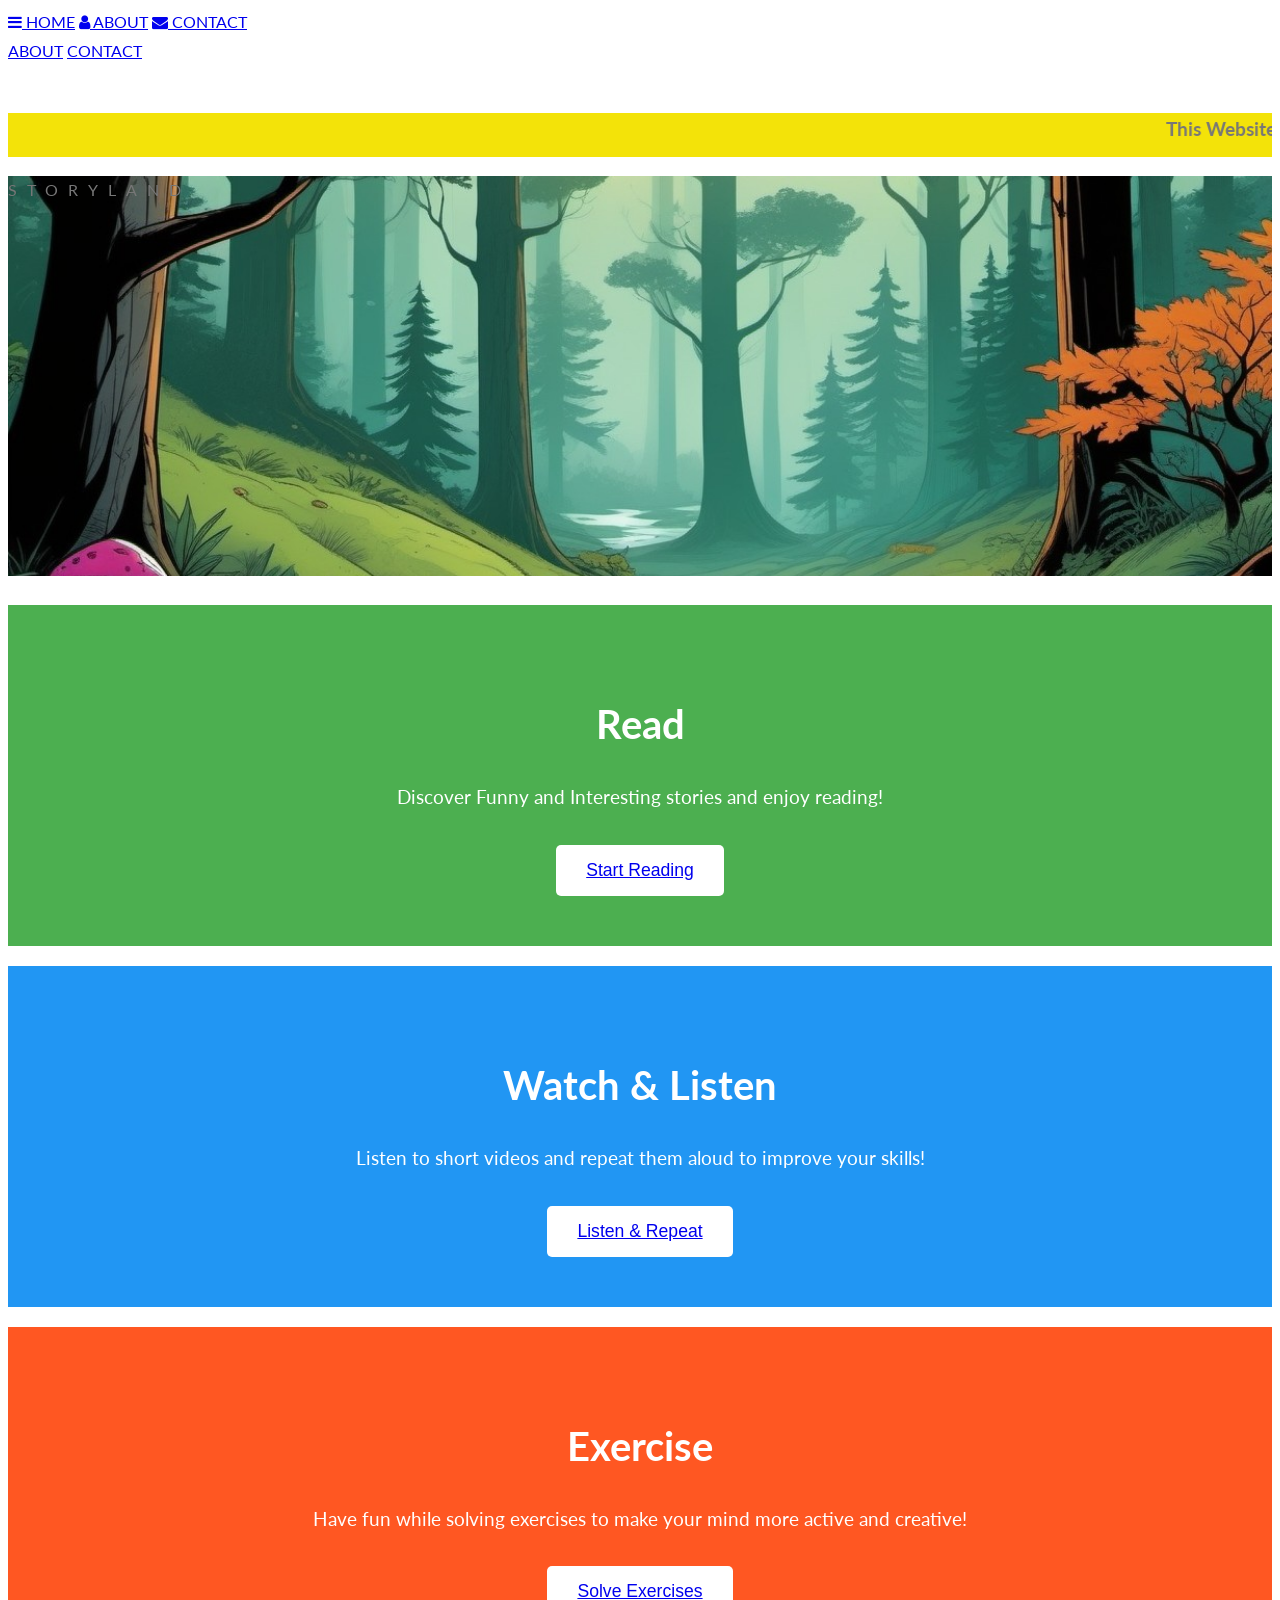
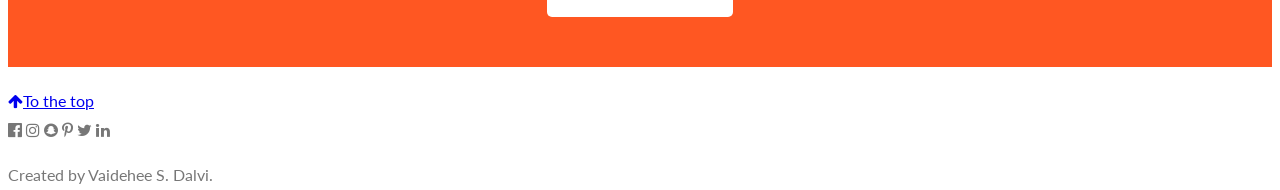
<file: index.html>
<!DOCTYPE html>
<html>
<head>
<title>Home Page</title>
<meta charset="UTF-8">
<meta name="viewport" content="width=device-width, initial-scale=1">
<link rel="stylesheet" href="https://www.w3schools.com/w3css/5/w3.css">
<link rel="stylesheet" href="https://fonts.googleapis.com/css?family=Lato">
<link rel="stylesheet" href="https://cdnjs.cloudflare.com/ajax/libs/font-awesome/4.7.0/css/font-awesome.min.css">
<link rel="stylesheet" href="styles.css">
</head>
<body>

<!-- Navbar (sit on top) -->
<div class="w3-top">
  <div class="w3-bar" id="myNavbar">
    <a class="w3-bar-item w3-button w3-hover-black w3-hide-medium w3-hide-large w3-right" href="javascript:void(0);" onclick="toggleFunction()" title="Toggle Navigation Menu">
      <i class="fa fa-bars"></i>
    </a>
    <a href="index.html" class="w3-bar-item w3-button">HOME</a>
    <a href="about.html" class="w3-bar-item w3-button w3-hide-small"><i class="fa fa-user"></i> ABOUT</a>
    <a href="contact.html" class="w3-bar-item w3-button w3-hide-small"><i class="fa fa-envelope"></i> CONTACT</a>
  </div>

  <!-- Navbar on small screens -->
  <div id="navDemo" class="w3-bar-block w3-white w3-hide w3-hide-large w3-hide-medium">
    <a href="about.html" class="w3-bar-item w3-button" onclick="toggleFunction()">ABOUT</a>
    <a href="contact.html" class="w3-bar-item w3-button" onclick="toggleFunction()">CONTACT</a>
    
  </div>
</div>
<br>
<h3><marquee><b>This Website is for Learners, Reading Lovers & Children.</b> Enjoy reading, listening, and playing fun games!</marquee></h3>
<!-- First Parallax Image with Logo Text -->
<div class="bgimg-1 w3-display-container w3-opacity-min" id="home">
    <div class="w3-display-middle" style="white-space:nowrap;">
    <span class="w3-center w3-padding-large w3-black w3-xlarge w3-wide w3-animate-opacity"><span class="w3-hide-small">STORYLAND</span>
  </div>
</div>
<br>
    <!-- Reading Section -->
    <section class="section reading">
        <div class="content">
            <h2>Read</h2>
            <p>Discover Funny and Interesting stories and enjoy reading!</p>
            <button onclick="buttonClicked('Read')"><a href="Reading.html">Start Reading</a></button>
        </div>
    </section>

    <!-- Listen & Repeat Section -->
    <section class="section listen-repeat">
        <div class="content">
            <h2>Watch & Listen</h2>
            <p>Listen to short videos and repeat them aloud to improve your skills!</p>
            <button onclick="buttonClicked('Listen')"><a href="listen.html">Listen & Repeat</a></button>
        </div>
    </section>

    <!-- Fun Exercise Section -->
    <section class="section fun-exercise">
        <div class="content">
            <h2>Exercise</h2>
            <p>Have fun while solving exercises to make your mind more active and creative!</p>
            <button onclick="buttonClicked('Fun Exercise')"><a href="game_1.html">Solve Exercises</a></button>
        </div>
    </section>

<!-- Footer -->
<footer class="w3-center w3-black w3-padding-64 w3-opacity w3-hover-opacity-off">
  <a href="#home" class="w3-button w3-light-grey"><i class="fa fa-arrow-up w3-margin-right"></i>To the top</a>
  <div class="w3-xlarge w3-section">
    <i class="fa fa-facebook-official w3-hover-opacity"></i>
    <i class="fa fa-instagram w3-hover-opacity"></i>
    <i class="fa fa-snapchat w3-hover-opacity"></i>
    <i class="fa fa-pinterest-p w3-hover-opacity"></i>
    <i class="fa fa-twitter w3-hover-opacity"></i>
    <i class="fa fa-linkedin w3-hover-opacity"></i>
  </div>
  <p>Created by Vaidehee S. Dalvi.</p>
</footer>
 
<script src="script.js"></script>
</body>
</html>
</file>
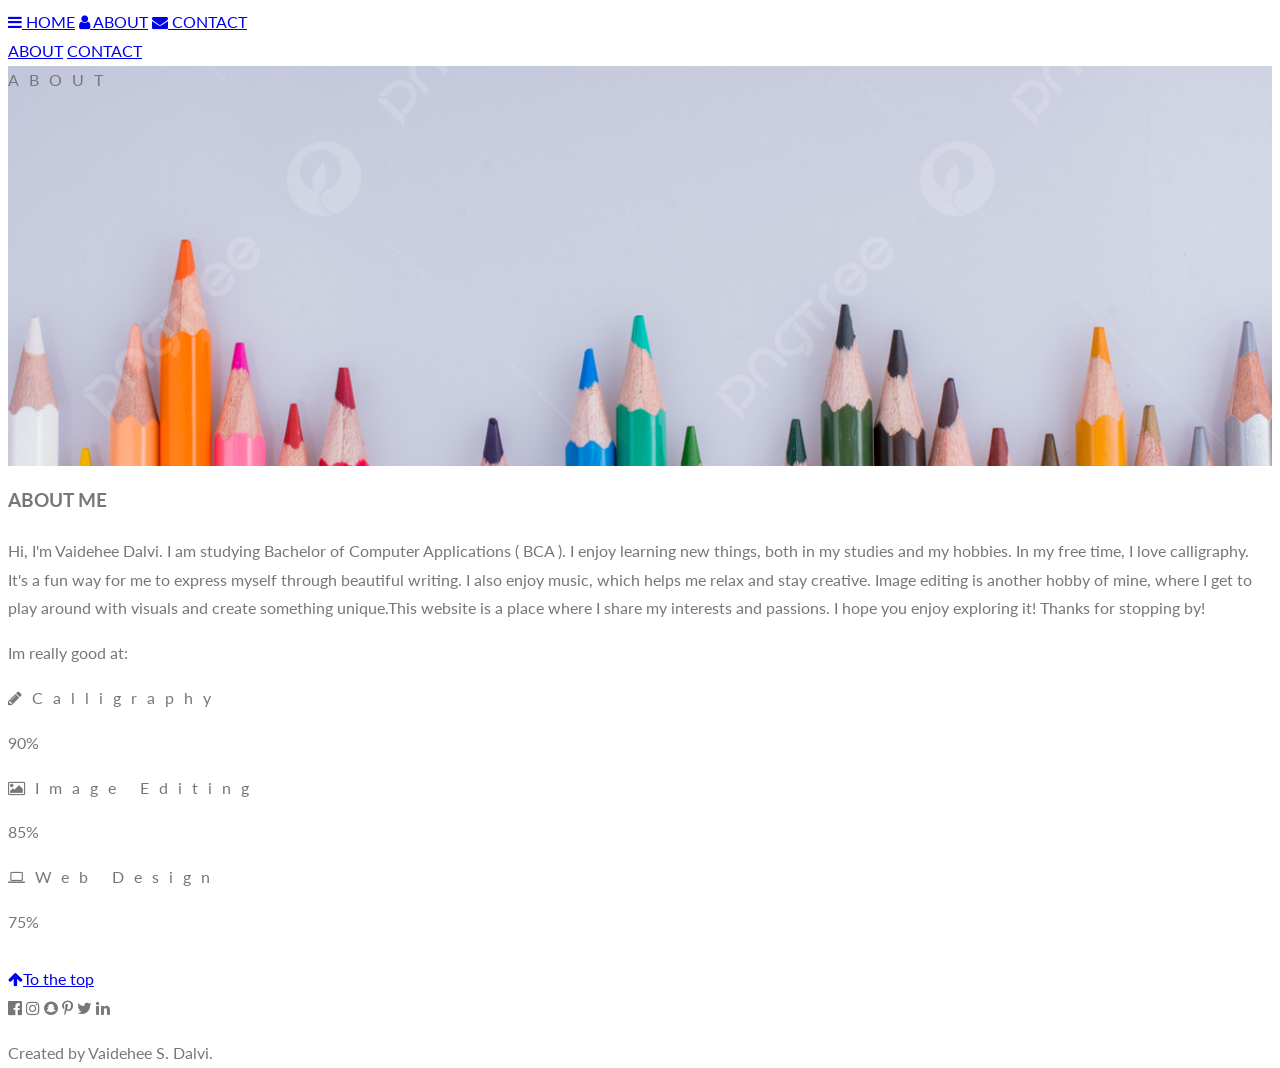
<file: about.html>
<!DOCTYPE html>
<html>
<head>
<title>About Page</title>
<meta charset="UTF-8">
<meta name="viewport" content="width=device-width, initial-scale=1">
<link rel="stylesheet" href="https://www.w3schools.com/w3css/5/w3.css">
<link rel="stylesheet" href="https://fonts.googleapis.com/css?family=Lato">
<link rel="stylesheet" href="https://cdnjs.cloudflare.com/ajax/libs/font-awesome/4.7.0/css/font-awesome.min.css">
<style>
body,h1,h2,h3,h4,h5,h6 {font-family: "Lato", sans-serif;}
body, html {
  height: 100%;
  color: #777;
  line-height: 1.8;
}

/* Create a Parallax Effect */
.bgimg-1, .bgimg-2, .bgimg-3 {
  background-attachment: fixed;
  background-position: center;
  background-repeat: no-repeat;
  background-size: cover;
}

/* First image (Logo. Full height) */
.bgimg-1 {
  background-image: url('ab1.jpg');
  min-height: 100%;
  
}



.w3-wide {letter-spacing: 10px;}
.w3-hover-opacity {cursor: pointer;}

/* Turn off parallax scrolling for tablets and phones */
@media only screen and (max-device-width: 1600px) {
  .bgimg-1, .bgimg-2, .bgimg-3 {
    background-attachment: scroll;
    min-height: 400px;
  }
}
</style>
</head>
<body>

<!-- Navbar (sit on top) -->
<div class="w3-top">
  <div class="w3-bar" id="myNavbar">
    <a class="w3-bar-item w3-button w3-hover-black w3-hide-medium w3-hide-large w3-right" href="javascript:void(0);" onclick="toggleFunction()" title="Toggle Navigation Menu">
      <i class="fa fa-bars"></i>
    </a>
    <a href="index.html" class="w3-bar-item w3-button">HOME</a>
    <a href="about.html" class="w3-bar-item w3-button w3-hide-small"><i class="fa fa-user"></i> ABOUT</a>
    <a href="contact.html" class="w3-bar-item w3-button w3-hide-small"><i class="fa fa-envelope"></i> CONTACT</a>
  </div>

  <!-- Navbar on small screens -->
  <div id="navDemo" class="w3-bar-block w3-white w3-hide w3-hide-large w3-hide-medium">
    <a href="about.html" class="w3-bar-item w3-button" onclick="toggleFunction()">ABOUT</a>
    <a href="contact.html" class="w3-bar-item w3-button" onclick="toggleFunction()">CONTACT</a>
  </div>
</div>

<!-- First Parallax Image with Logo Text -->
<div class="bgimg-1 w3-display-container w3-opacity-min" id="home">
  <div class="w3-display-middle" style="white-space:nowrap;">
    <span class="w3-center w3-padding-large w3-black w3-xlarge w3-wide w3-animate-opacity">ABOUT</span>
  </div>
</div>

<!-- Container (About Section) -->
<div class="w3-content w3-container w3-padding-64" id="about">
  <h3 class="w3-center">ABOUT ME</h3>
  <p>Hi, I'm Vaidehee Dalvi. I am studying Bachelor of Computer Applications ( BCA ). I enjoy learning new things, both in my studies and my hobbies. In my free time, I love calligraphy. It's a fun way for me to express myself through beautiful writing. I also enjoy music, which helps me relax and stay creative. Image editing is another hobby of mine, where I get to play around with visuals and create something unique.This website is a place where I share my interests and passions. I hope you enjoy exploring it! Thanks for stopping by!</p>
  </div>
  <p class="w3-large w3-center w3-padding-16">Im really good at:</p>
  <p class="w3-wide"><i class="fa fa-pencil"></i>Calligraphy</p>
  <div class="w3-light-grey">
    <div class="w3-container w3-padding-small w3-dark-grey w3-center" style="width:90%">90%</div>
  </div>
  <p class="w3-wide"><i class="fa fa-photo"></i>Image Editing</p>
  <div class="w3-light-grey">
    <div class="w3-container w3-padding-small w3-dark-grey w3-center" style="width:85%">85%</div>
  </div>
  <p class="w3-wide"><i class="fa fa-laptop"></i>Web Design</p>
  <div class="w3-light-grey">
    <div class="w3-container w3-padding-small w3-dark-grey w3-center" style="width:75%">75%</div>
  </div>
</div>
<br>
<!-- Footer -->
<footer class="w3-center w3-black w3-padding-64 w3-opacity w3-hover-opacity-off">
  <a href="#home" class="w3-button w3-light-grey"><i class="fa fa-arrow-up w3-margin-right"></i>To the top</a>
  <div class="w3-xlarge w3-section">
    <i class="fa fa-facebook-official w3-hover-opacity"></i>
    <i class="fa fa-instagram w3-hover-opacity"></i>
    <i class="fa fa-snapchat w3-hover-opacity"></i>
    <i class="fa fa-pinterest-p w3-hover-opacity"></i>
    <i class="fa fa-twitter w3-hover-opacity"></i>
    <i class="fa fa-linkedin w3-hover-opacity"></i>
  </div>
  <p>Created by Vaidehee S. Dalvi.</p>
</footer>
 
<script>
// Modal Image Gallery
function onClick(element) {
  document.getElementById("img01").src = element.src;
  document.getElementById("modal01").style.display = "block";
  var captionText = document.getElementById("caption");
  captionText.innerHTML = element.alt;
}

// Change style of navbar on scroll
window.onscroll = function() {myFunction()};
function myFunction() {
    var navbar = document.getElementById("myNavbar");
    if (document.body.scrollTop > 100 || document.documentElement.scrollTop > 100) {
        navbar.className = "w3-bar" + " w3-card" + " w3-animate-top" + " w3-white";
    } else {
        navbar.className = navbar.className.replace(" w3-card w3-animate-top w3-white", "");
    }
}

// Used to toggle the menu on small screens when clicking on the menu button
function toggleFunction() {
    var x = document.getElementById("navDemo");
    if (x.className.indexOf("w3-show") == -1) {
        x.className += " w3-show";
    } else {
        x.className = x.className.replace(" w3-show", "");
    }
}
</script>

</body>
</html>
</file>
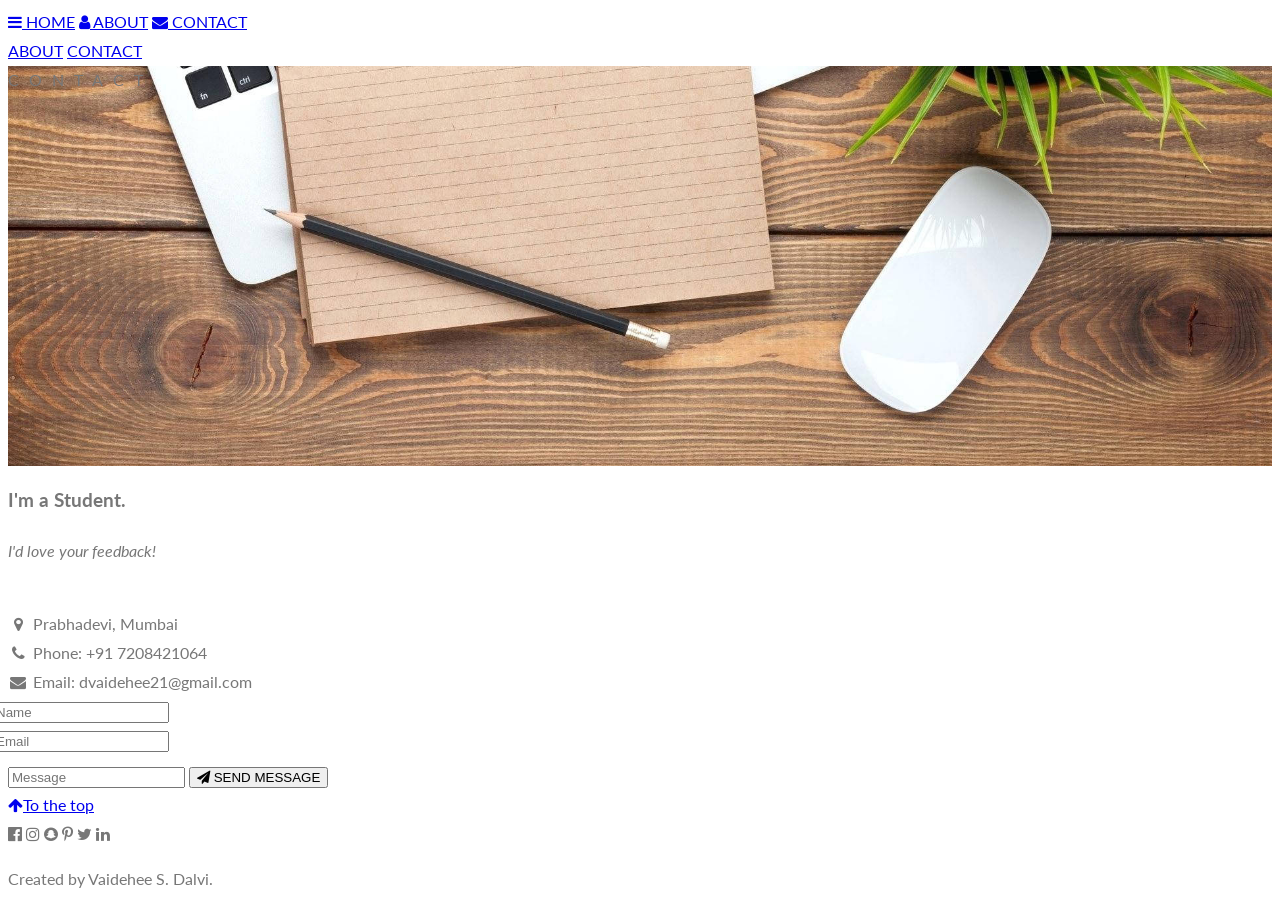
<file: contact.html>
<!DOCTYPE html>
<html>
<head>
<title>Contact Page</title>
<meta charset="UTF-8">
<meta name="viewport" content="width=device-width, initial-scale=1">
<link rel="stylesheet" href="https://www.w3schools.com/w3css/5/w3.css">
<link rel="stylesheet" href="https://fonts.googleapis.com/css?family=Lato">
<link rel="stylesheet" href="https://cdnjs.cloudflare.com/ajax/libs/font-awesome/4.7.0/css/font-awesome.min.css">
<style>
body,h1,h2,h3,h4,h5,h6 {font-family: "Lato", sans-serif;}
body, html {
  height: 100%;
  color: #777;
  line-height: 1.8;
}

/* Create a Parallax Effect */
.bgimg-1, .bgimg-2, .bgimg-3 {
  background-attachment: fixed;
  background-position: center;
  background-repeat: no-repeat;
  background-size: cover;
}

/* First image (Logo. Full height) */
.bgimg-1 {
  background-image: url('con1.jpg');
  min-height: 100%;
}


.w3-wide {letter-spacing: 10px;}
.w3-hover-opacity {cursor: pointer;}

/* Turn off parallax scrolling for tablets and phones */
@media only screen and (max-device-width: 1600px) {
  .bgimg-1, .bgimg-2, .bgimg-3 {
    background-attachment: scroll;
    min-height: 400px;
  }
}
</style>
</head>
<body>

<!-- Navbar (sit on top) -->
<div class="w3-top">
  <div class="w3-bar" id="myNavbar">
    <a class="w3-bar-item w3-button w3-hover-black w3-hide-medium w3-hide-large w3-right" href="javascript:void(0);" onclick="toggleFunction()" title="Toggle Navigation Menu">
      <i class="fa fa-bars"></i>
    </a>
    <a href="index.html" class="w3-bar-item w3-button">HOME</a>
    <a href="about.html" class="w3-bar-item w3-button w3-hide-small"><i class="fa fa-user"></i> ABOUT</a>
    <a href="contact.html" class="w3-bar-item w3-button w3-hide-small"><i class="fa fa-envelope"></i> CONTACT</a>
  </div>

  <!-- Navbar on small screens -->
  <div id="navDemo" class="w3-bar-block w3-white w3-hide w3-hide-large w3-hide-medium">
    <a href="about.html" class="w3-bar-item w3-button" onclick="toggleFunction()">ABOUT</a>
    <a href="contact.html" class="w3-bar-item w3-button" onclick="toggleFunction()">CONTACT</a>
  </div>
</div>

<!-- First Parallax Image with Logo Text -->
<div class="bgimg-1 w3-display-container w3-opacity-min" id="home">
  <div class="w3-display-middle" style="white-space:nowrap;">
    <span class="w3-center w3-padding-large w3-black w3-xlarge w3-wide w3-animate-opacity">CONTACT</span>
  </div>
</div>

<!-- Container (Contact Section) -->
<div class="w3-content w3-container w3-padding-64" id="contact">
  <h3 class="w3-center">I'm a Student.</h3>
  <p class="w3-center"><em>I'd love your feedback!</em></p>

  <br>
  <div class="w3-content w3-container w3-padding-64" id="contact">
        <i class="fa fa-map-marker fa-fw w3-hover-text-black w3-xlarge w3-margin-right"></i> Prabhadevi, Mumbai<br>
        <i class="fa fa-phone fa-fw w3-hover-text-black w3-xlarge w3-margin-right"></i> Phone: +91 7208421064<br>
        <i class="fa fa-envelope fa-fw w3-hover-text-black w3-xlarge w3-margin-right"></i> Email: dvaidehee21@gmail.com<br>
      </div>
     
      <form action="https://formspree.io/f/xwplnrbz" method="POST">
        <div class="w3-row-padding" style="margin:0 -16px 8px -16px">
          <div class="w3-half">
            <input class="w3-input w3-border" type="text" placeholder="Name" required name="Name">
          </div>
          <div class="w3-half">
            <input class="w3-input w3-border" type="text" placeholder="Email" required name="Email">
          </div>
        </div>
        <input class="w3-input w3-border" type="text" placeholder="Message" required name="Message">
        <button class="w3-button w3-black w3-right w3-section" type="submit">
          <i class="fa fa-paper-plane"></i> SEND MESSAGE
        </button>
      </form>
    </div>
  </div>
</div>

<!-- Footer -->
<footer class="w3-center w3-black w3-padding-64 w3-opacity w3-hover-opacity-off">
  <a href="#home" class="w3-button w3-light-grey"><i class="fa fa-arrow-up w3-margin-right"></i>To the top</a>
  <div class="w3-xlarge w3-section">
    <i class="fa fa-facebook-official w3-hover-opacity"></i>
    <i class="fa fa-instagram w3-hover-opacity"></i>
    <i class="fa fa-snapchat w3-hover-opacity"></i>
    <i class="fa fa-pinterest-p w3-hover-opacity"></i>
    <i class="fa fa-twitter w3-hover-opacity"></i>
    <i class="fa fa-linkedin w3-hover-opacity"></i>
  </div>
  <p>Created by Vaidehee S. Dalvi.</p>
</footer>
 
<script>
// Modal Image Gallery
function onClick(element) {
  document.getElementById("img01").src = element.src;
  document.getElementById("modal01").style.display = "block";
  var captionText = document.getElementById("caption");
  captionText.innerHTML = element.alt;
}

// Change style of navbar on scroll
window.onscroll = function() {myFunction()};
function myFunction() {
    var navbar = document.getElementById("myNavbar");
    if (document.body.scrollTop > 100 || document.documentElement.scrollTop > 100) {
        navbar.className = "w3-bar" + " w3-card" + " w3-animate-top" + " w3-white";
    } else {
        navbar.className = navbar.className.replace(" w3-card w3-animate-top w3-white", "");
    }
}

// Used to toggle the menu on small screens when clicking on the menu button
function toggleFunction() {
    var x = document.getElementById("navDemo");
    if (x.className.indexOf("w3-show") == -1) {
        x.className += " w3-show";
    } else {
        x.className = x.className.replace(" w3-show", "");
    }
}
</script>

</body>
</html>
</file>
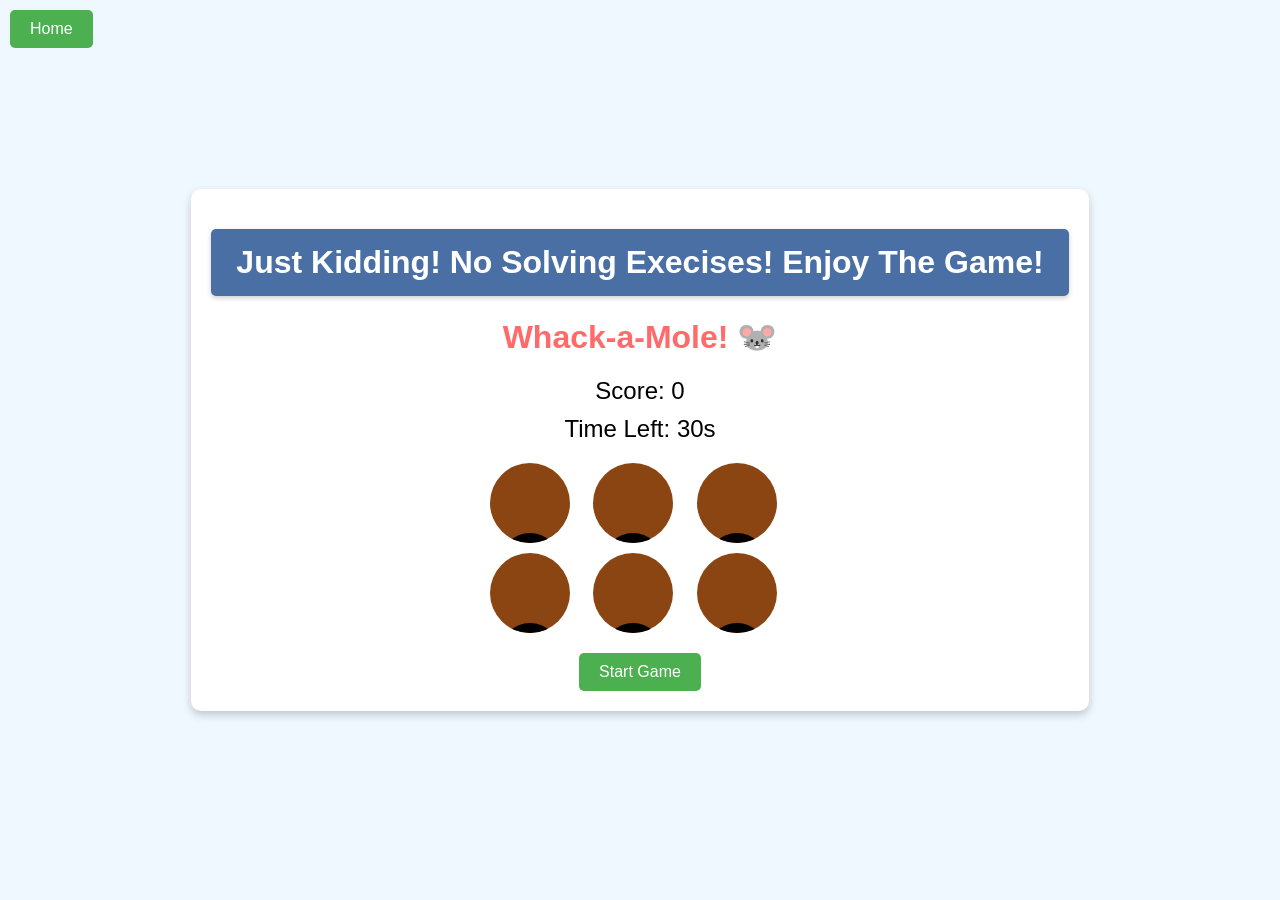
<file: game_1.html>
<!DOCTYPE html>
<html lang="en">
<head>
    <meta charset="UTF-8">
    <meta name="viewport" content="width=device-width, initial-scale=1.0">
    <title>Whack-a-Mole!</title>
    <link rel="stylesheet" href="button.css">
    <style> 
    body {
    font-family: 'Arial', sans-serif;
    background-color: #f0f8ff;
    display: flex;
    justify-content: center;
    align-items: center;
    height: 100vh;
    margin: 0;
}

.game-container {
    text-align: center;
    background: white;
    padding: 20px;
    border-radius: 10px;
    box-shadow: 0 4px 8px rgba(0, 0, 0, 0.2);
}

h1 {
    color: #ff6b6b;
}

.score, .time {
    font-size: 1.5rem;
    margin: 10px;
}

.grid {
    display: grid;
    grid-template-columns: repeat(3, 1fr);
    gap: 10px;
    margin: 20px auto;
    max-width: 300px;
}

.hole {
    width: 80px;
    height: 80px;
    background-color: #8b4513;
    border-radius: 50%;
    position: relative;
    overflow: hidden;
    cursor: pointer;
}

.hole::after {
    content: '';
    display: block;
    width: 60px;
    height: 60px;
    background-color: #000;
    border-radius: 50%;
    position: absolute;
    bottom: -50px;
    left: 10px;
    transition: all 0.3s ease;
}

.hole.active::after {
    bottom: 10px;
    background-color: #ff6b6b;
}

button {
    padding: 10px 20px;
    font-size: 1rem;
    background-color: #4caf50;
    color: white;
    border: none;
    border-radius: 5px;
    cursor: pointer;
    transition: background-color 0.3s;
}

button:hover {
    background-color: #45a049;
}    
    </style>
</head>
<body>
    <a href="index.html" class="hyperlink-button">Home</a>
<br>
    <div class="game-container">
        <h1 class="colored-heading">Just Kidding! No Solving Execises! Enjoy The Game! </h1>
        <h1>Whack-a-Mole! 🐭</h1>
        <div class="score">Score: <span id="score">0</span></div>
        <div class="time">Time Left: <span id="time">30</span>s</div>
        <div class="grid">
            <div class="hole" id="1"></div>
            <div class="hole" id="2"></div>
            <div class="hole" id="3"></div>
            <div class="hole" id="4"></div>
            <div class="hole" id="5"></div>
            <div class="hole" id="6"></div>
        </div>
        <button id="start-btn">Start Game</button>
    </div>
    <script src="game_1.js"></script>
</body>
</html>
</file>
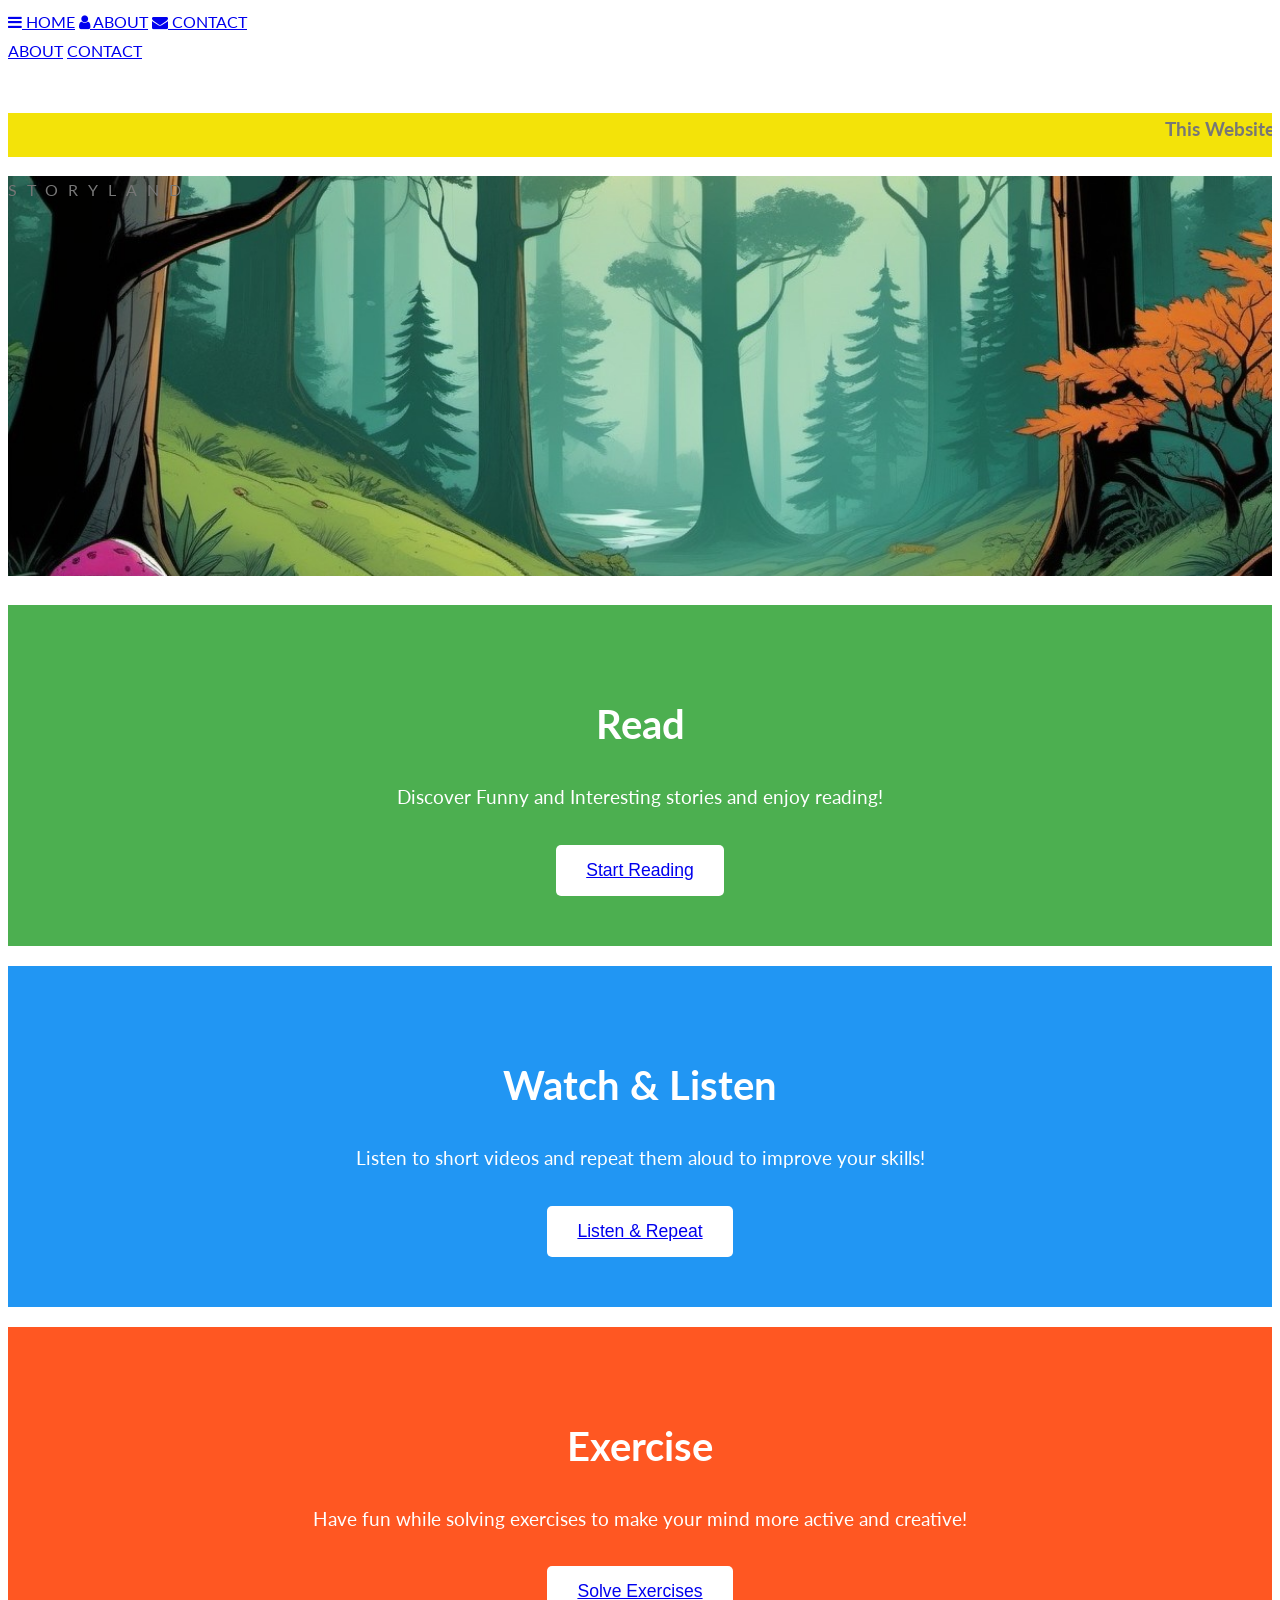
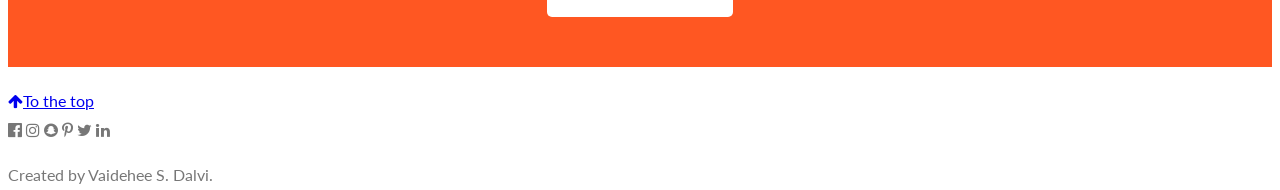
<file: home.html>
<!DOCTYPE html>
<html>
<head>
<title>Home Page</title>
<meta charset="UTF-8">
<meta name="viewport" content="width=device-width, initial-scale=1">
<link rel="stylesheet" href="https://www.w3schools.com/w3css/5/w3.css">
<link rel="stylesheet" href="https://fonts.googleapis.com/css?family=Lato">
<link rel="stylesheet" href="https://cdnjs.cloudflare.com/ajax/libs/font-awesome/4.7.0/css/font-awesome.min.css">
<link rel="stylesheet" href="styles.css">
</head>
<body>

<!-- Navbar (sit on top) -->
<div class="w3-top">
  <div class="w3-bar" id="myNavbar">
    <a class="w3-bar-item w3-button w3-hover-black w3-hide-medium w3-hide-large w3-right" href="javascript:void(0);" onclick="toggleFunction()" title="Toggle Navigation Menu">
      <i class="fa fa-bars"></i>
    </a>
    <a href="home.html" class="w3-bar-item w3-button">HOME</a>
    <a href="about.html" class="w3-bar-item w3-button w3-hide-small"><i class="fa fa-user"></i> ABOUT</a>
    <a href="contact.html" class="w3-bar-item w3-button w3-hide-small"><i class="fa fa-envelope"></i> CONTACT</a>
  </div>

  <!-- Navbar on small screens -->
  <div id="navDemo" class="w3-bar-block w3-white w3-hide w3-hide-large w3-hide-medium">
    <a href="about.html" class="w3-bar-item w3-button" onclick="toggleFunction()">ABOUT</a>
    <a href="contact.html" class="w3-bar-item w3-button" onclick="toggleFunction()">CONTACT</a>
    
  </div>
</div>
<br>
<h3><marquee><b>This Website is for Learners, Reading Lovers & Children.</b> Enjoy reading, listening, and playing fun games!</marquee></h3>
<!-- First Parallax Image with Logo Text -->
<div class="bgimg-1 w3-display-container w3-opacity-min" id="home">
    <div class="w3-display-middle" style="white-space:nowrap;">
    <span class="w3-center w3-padding-large w3-black w3-xlarge w3-wide w3-animate-opacity"><span class="w3-hide-small">STORYLAND</span>
  </div>
</div>
<br>
    <!-- Reading Section -->
    <section class="section reading">
        <div class="content">
            <h2>Read</h2>
            <p>Discover Funny and Interesting stories and enjoy reading!</p>
            <button onclick="buttonClicked('Read')"><a href="Reading.html">Start Reading</a></button>
        </div>
    </section>

    <!-- Listen & Repeat Section -->
    <section class="section listen-repeat">
        <div class="content">
            <h2>Watch & Listen</h2>
            <p>Listen to short videos and repeat them aloud to improve your skills!</p>
            <button onclick="buttonClicked('Listen')"><a href="listen.html">Listen & Repeat</a></button>
        </div>
    </section>

    <!-- Fun Exercise Section -->
    <section class="section fun-exercise">
        <div class="content">
            <h2>Exercise</h2>
            <p>Have fun while solving exercises to make your mind more active and creative!</p>
            <button onclick="buttonClicked('Fun Exercise')"><a href="game_1.html">Solve Exercises</a></button>
        </div>
    </section>

<!-- Footer -->
<footer class="w3-center w3-black w3-padding-64 w3-opacity w3-hover-opacity-off">
  <a href="#home" class="w3-button w3-light-grey"><i class="fa fa-arrow-up w3-margin-right"></i>To the top</a>
  <div class="w3-xlarge w3-section">
    <i class="fa fa-facebook-official w3-hover-opacity"></i>
    <i class="fa fa-instagram w3-hover-opacity"></i>
    <i class="fa fa-snapchat w3-hover-opacity"></i>
    <i class="fa fa-pinterest-p w3-hover-opacity"></i>
    <i class="fa fa-twitter w3-hover-opacity"></i>
    <i class="fa fa-linkedin w3-hover-opacity"></i>
  </div>
  <p>Created by Vaidehee S. Dalvi.</p>
</footer>
 
<script src="script.js"></script>
</body>
</html>
</file>
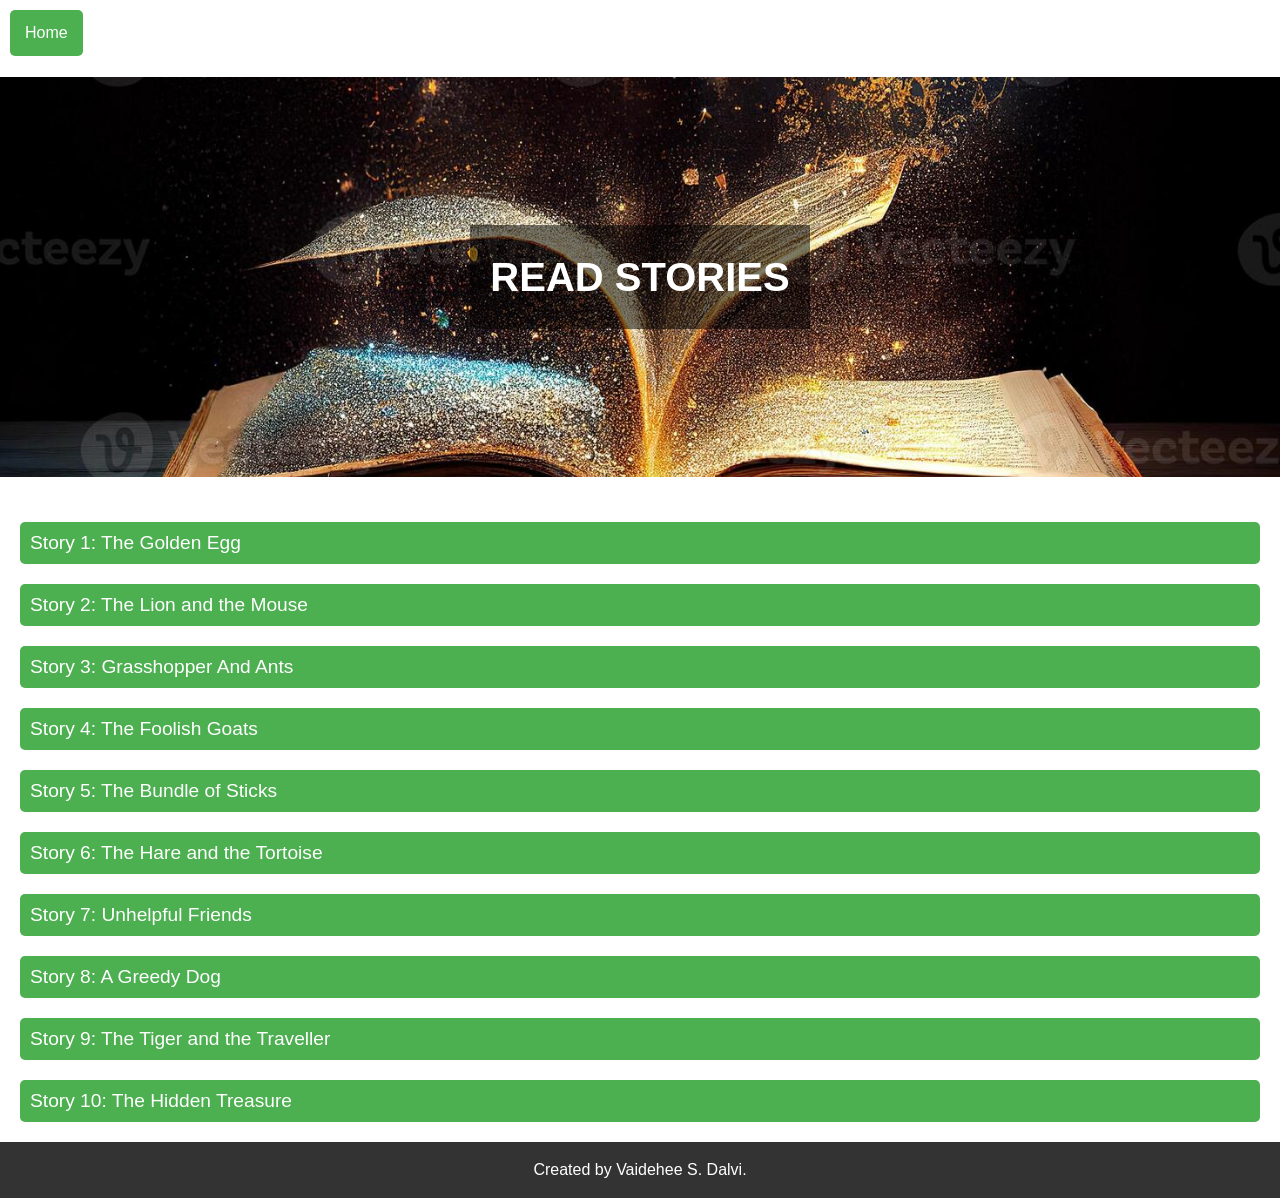
<file: Reading.html>
<!DOCTYPE html>
<html lang="en">
<head>
    <meta charset="UTF-8">
    <meta name="viewport" content="width=device-width, initial-scale=1.0">
    <title>Read Page</title>
    <link rel="stylesheet" href="rstyle.css">
</head>
<body>
    <!-- Go Home Button -->
    <a href="index.html" class="go-home-button"> Home </a>
<br>
<br>
<br>
    <!-- Header Section with Background Image -->
    <header class="header">
        <div class="overlay">
            <h1>READ STORIES</h1>
        </div>
    </header>
<br>
    <!-- Story Sections -->
    <section class="story-section">
        <div class="story">
            <button class="story-title">Story 1: The Golden Egg</button>
            <div class="story-content">
                <p>Once upon a time, a farmer had a goose that laid a golden egg every day. The egg provided enough money for the farmer and his wife for their day-to-day needs. The farmer and his wife were happy for a long time. But one day, the farmer got an idea and thought, "Why should I take just one egg a day? Why can't I take all of them at once and make a lot of money?"

                    The foolish farmer's wife also agreed and decided to cut the goose's stomach for the eggs. As soon as they killed the bird and opened the goose's stomach, to find nothing but guts and blood. The farmer, realizing his foolish mistake, cries over the lost resource!
                    
                    The English idiom "kill not the goose that lays the golden egg" was also derived from this classic story.
                    
                    Moral:"Think before you act.”
                    </p>
            </div>
        </div>

        <div class="story">
            <button class="story-title">Story 2: The Lion and the Mouse</button>
            <div class="story-content">
                <p>Once a lion was sleeping in a jungle. He was woken up by a mouse. The lion became angry. The mouse pleaded for his life. He promised to help the lion. The lion let it go. Once the lion got caught in a trap.

                    Once there lived a lion. He was sleeping under a shady tree. A mouse lived in a hole nearby. It came out of its hole. It began to move up and down on the body of the lion. The lion woke up from his sleep. He was very angry. He wanted to kill the mouse. The mouse prayed for its life. It said, "Please spare my life. I will pay back your kindness". The lion took pity and set the mouse free.
                    
                    One day, the lion was caught in a net. He began to roar. The little mouse heard his roar and came there. It saw the lion caught in a net. It cut the net with its sharp teeth. The lion was free. He thanked the little mouse for its timely help.
                    </p>
            </div>
        </div>

        <div class="story">
            <button class="story-title">Story 3: Grasshopper And Ants</button>
            <div class="story-content">
                <p>One sunny day in winter, a Grasshopper was enjoying the warm sunlight but he was feeling very hungry. So, he was looking around to find something to eat but he could find anything to eat. Suddenly he saw ants carrying their food to their hole.

                    After seeing this for a while he went up to the ants and asked, "Can you give me some grains as I am very hungry and haven't eaten anything since yesterday."
                    
                    One of the ants said, "We worked the whole summer to collect the food for winter. What were you doing the whole summer? Why didn't you store up food for winter?”
                    
                    Grasshopper replied, "I spent all summer singing and hooping so I couldn't store anything."
                    Then Ant chucked out a smile and remarked, "then dance the winter away."
                    
                    Grasshopper went away hungry and sad.
                    
                    Moral: Work is Worship. We should work hard for a better future.
                    </p>
            </div>
        </div>

        <div class="story">
            <button class="story-title">Story 4: The Foolish Goats</button>
            <div class="story-content">
                <p>A goat had to cross a small river. A narrow plank was across the river. The goat was walking on it happily.

                    On the opposite side it saw another goat coming towards it.
                    
                    "Go back" shouted the first goat. "Wait...I will cross the river first. Then you can come."
                    
                    "Why should I?" cried the second goat. "I came first here so I should cross first," the second one said.
                    
                    "No...I came first," shouted the first goat. It further added, "Go away or I will kick you," and added "Wait and see." The first goat said angrily.
                    
                    "I will kick you first." The second goat also said angrily.
                    
                    The two goats started arguing. Both the goats got very angry. They attacked each other. At last both the foolish goats fell into the water running in the river.
                    </p>
            </div>
        </div>

        <div class="story">
            <button class="story-title">Story 5: The Bundle of Sticks</button>
            <div class="story-content">
                <p>An old man had three sons. He was not happy. His sons quarreled with one another.

                    One day, the old man said to his sons. "Bring me a bundle of sticks." The sons asked their servant to do so. The servant did so. After a few minutes, he returned with a bundle of sticks.
                    The old man then called his sons to him. He said to them, "Here is a bundle of sticks in front of you all. Break it."
                    
                    They tried to break the bundle of sticks. They failed.
                    
                    The old man then said, "Now untie the bundle. Take one stick at a time. Break it."
                    Each son took one stick. He broke it easily.
                    
                    The father said to his sons, "Now learn a lesson, my dear boys. Do not quarrel with one another. Live together. You will be happy and strong. United we stand and divided we fall."
                    The three sons learnt the lessons and remained united till their death.
                    </p>
            </div>
        </div>
      
        <div class="story">
          <button class="story-title">Story 6: The Hare and the Tortoise</button>
          <div class="story-content">
              <p>A hare and tortoise were two great friends. The hare was very proud of his fast speed and often laughed at the tortoise's slowness.

                One day the hare challenged his friend to run a race. The tortoise accepted the challenge. They chose a distant tree as a winning post and the race began.
                
                The hare got ahead of the tortoise as he was a fast runner and within minutes he was not visible. When he had gone half the distance, he said to himself, Why do I need to hurry? The tortoise is far behind. Let me rest under this tree. So he lay down and soon fell fast asleep.
                
                The tortoise came at his slow pace, found him asleep and peacefully passed him. He reached the winning post and waited for his friend.
                
                When the hare woke up, it was evening. He ran as fast as he could. But when he reached the place, he found, to his great dismay, that the slow moving creature had already reached there. He felt greatly ashamed for having lost the race and promised never to make fun of ethers.
                </p>
          </div>
      </div>
      
      <div class="story">
        <button class="story-title">Story 7: Unhelpful Friends</button>
        <div class="story-content">
            <p>Bunny rabbit lived in the forest. He had many friends. He was proud of his friends. One day Bunny rabbit heard the loud barking of wild dogs. He was very scared. He decided to ask for help. He quickly went to his friend's deer. He said, "Dear friend, some wild dogs are chasing me. Can you chase them away with your sharp antlers?"

                The deer said, "That is right, I can. But now I am busy. Why don't you ask the bear for help?"
                
                Bunny rabbit ran to the bear. "My dear friend, you are very strong. Please help me. Some wild dogs are after me. Please chase them away," he requested to the bear.
                
                The bear replied, "I am sorry. I am hungry and tired. I need to find some food. Please ask the monkey for help."
                
                Poor Bunny went to the monkey, the elephant, the goat and all his other friends. Bunny felt sad that nobody was ready to help him.
                
                He understood that he had to think of a way out by himself. He hid under a bush. He lay very still. The wild dogs did not find the bunny. They went chasing other animals.
                
                Bunny rabbit learnt that he had to learn to survive by himself, not depending on his unhelpful friends.
                
                Moral:  It is better to rely on yourself than depend on others.
                </p>
        </div>
      </div>
      
      <div class="story">
        <button class="story-title">Story 8: A Greedy Dog</button>
        <div class="story-content">
            <p>Once a dog was waiting near a meat shop and hoped to get a piece of meat. Soon he found an opportunity.

                The shopkeeper had a good number of customers visiting his shop at a time, and he became busy in talking to them and selling meat according to their respective complaints.
                
                In the meantime, the dog managed to bite a lump of meat from the shop and ran away as fast as possible. He reached the bank of a river and wanted to cross the river by the bridge that was laid over it.
                
                The dog climbed the bridge, and as he came near the middle of it, he saw his own shadow fall on the bed of the river, which reflected that a dog was standing with a lump of flesh in his mouth.
                
                The dog became greedy and wanted a way that piece of meat also. So he jumped into the river to catch hold of the meat. And he was soon carried away by the strong current of the river. Thus the dog had received the result of his greed.
                </p>
        </div>
      </div>
      
      <div class="story">
        <button class="story-title">Story 9: The Tiger and the Traveller</button>
        <div class="story-content">
            <p>One day the villagers caught a tiger by setting a trap, and placed him inside a cage. They placed the edge by the side of the road for the people to see the wicked tiger who had so far killed many cattle and children by suddenly attacking the villagers.

                The tiger was now in real trouble. He was not given any food nor any drink. He requested each and every passer­by to release him, promising that he would not kill his rescuer. But no one believed the ferocious animal.
                
                At last, a kind traveller agreed to help the tiger, after the latter promised not to kill him. But as soon as the tiger was released, he wanted to kill the man. The man pleaded for life, reminding the animal of his promise. But the animal did not want to listen to his prayer. He said, "I am hungry, and you are my prey. How can I let you go?"
                
                Meanwhile, a fox happened to come there. He heard everything from both the parties, and said, "I don't believe that such a big tiger could fit in that small cage."
                
                The tiger said, "Let me show you how I was locked in the cage." So saying, he entered the cage. And the sly fox at once closed the door of the cage, and went away with the traveller.
                </p>
        </div>
      </div>
      
      <div class="story">
        <button class="story-title">Story 10: The Hidden Treasure</button>
        <div class="story-content">
            <p>There lived an old farmer with his three sons in a village.

                The father asked his sons to work in the field along with him. But the young fellows were lazy. They did not want to work in the sun and the rains in the field like their father.
                
                One day the farmer fell sick. He was about to die. So he called his sons, and told them, "Sons, before I die, I want to tell you some secret. Under the ground in our field, there are some hidden treasures. If you dig the land properly, you will surely find them."
                
                So saying, the old farmer died.
                
                The boys performed the funeral rites of their father. Then, one day all the three brothers went to the field and began to dig the land thoroughly from one end to the other in order to find the hidden treasures. But they did not find any­thing. They were disheartened.
                
                Now the eldest brother told the other two to sow seeds in the land, as the land had already been ploughed thoroughly. And they did so.
                
                After a few months, they found good crops in their field. They reaped the harvest, and made a large profit by sell­ing them.
                
                Now the eldest brother told his two brothers, "Brothers, I've understood what our father had meant by the 'hidden treasures'. The hidden treasures are the good crops that we found, only by digging the land properly and sowing the seeds there.”
                </p>
        </div>
      </div>
    </section>

    <!-- Footer Section -->
    <footer class="footer">
        <p>Created by Vaidehee S. Dalvi.</p>
    </footer>

    <script>
        // Toggle visibility of the story when the dropdown button is clicked
        const storyTitles = document.querySelectorAll('.story-title');
        
        storyTitles.forEach(title => {
            title.addEventListener('click', () => {
                const content = title.nextElementSibling; // Story content is the sibling of the title
                content.classList.toggle('visible');
            });
        });
    </script>
</body>
</html>
</file>
<file: styles.css>
body,h1,h2,h3,h4,h5,h6 {font-family: "Lato", sans-serif;}
body, html {
  height: 100%;
  color: #777;
  line-height: 1.8;
}

h3 {
  background-color: #f3e309;   
}

/* Create a Parallax Effect */
.bgimg-1, .bgimg-2, .bgimg-3 {
  background-attachment: fixed;
  background-position: center;
  background-repeat: no-repeat;
  background-size: cover;
}

/* First image (Logo. Full height) */
.bgimg-1 {
  background-image: url('bg.jpg');
  min-height: 100%;
}

.w3-wide {letter-spacing: 10px;}
.w3-hover-opacity {cursor: pointer;}

/* Turn off parallax scrolling for tablets and phones */
@media only screen and (max-device-width: 1600px) {
  .bgimg-1, .bgimg-2, .bgimg-3 {
    background-attachment: scroll;
    min-height: 400px;
  }
}

/* Section Styling */
.section {
    padding: 50px 20px;
    color: white;
    text-align: center;
    margin-bottom: 20px; /* Added margin to create space between sections */
}

.reading {
    background-color: #4CAF50;
}

.listen-repeat {
    background-color: #2196F3;
}

.fun-exercise {
    background-color: #FF5722;
}

/* Section Content */
.section h2 {
    font-size: 2.5em;
    margin-bottom: 20px;
}

.section p {
    font-size: 1.2em;
    margin-bottom: 30px;
}

/* Button Styling */
button {
    background-color: #ffffff;
    color: #333;
    font-size: 1.1em;
    padding: 15px 30px;
    border: none;
    cursor: pointer;
    border-radius: 5px;
    transition: background-color 0.3s;
}

button:hover {
    background-color: #ddd;
}

/* Mobile Responsive Styling */
@media screen and (max-width: 768px) {
    .header h1 {
        font-size: 2.5em;
    }

    .section h2 {
        font-size: 2em;
    }

    .section p {
        font-size: 1em;
    }

    button {
        width: 100%;
        padding: 12px 20px;
        font-size: 1em;
    }
}
</file>
<file: button.css>
.hyperlink-button {
    position: absolute;
    top: 10px;
    left: 10px;
    display: inline-block;
    background-color: #4CAF50; /* Green background */
    color: white;
    padding: 10px 20px;
    text-align: center;
    text-decoration: none;
    border-radius: 5px;
    font-size: 16px;
    transition: background-color 0.3s;
}

.hyperlink-button:hover {
    background-color: #45a049; /* Darker green on hover */
}
/* Style for the heading of game */
.colored-heading {
    background-color: #4a6fa5;  /* Nice blue color */
    color: white;              /* White text for contrast */
    padding: 15px 25px;       /* Top/bottom and left/right padding */
    text-align: center;       /* Center the text */
    font-family: Arial, sans-serif;  /* Clean font */
    border-radius: 5px;       /* Slightly rounded corners */
    box-shadow: 0 2px 5px rgba(0,0,0,0.2);  /* Subtle shadow */
    margin: 20px auto;        /* Center the heading with margin */
    width: fit-content;       /* Make width fit the content */
}
</file>
<file: rstyle.css>
/* Reset some basic styles */
* {
    margin: 0;
    padding: 0;
    box-sizing: border-box;
}

body {
    font-family: Arial, sans-serif;
    line-height: 1.6;
}

/* Go Home Button */
.go-home-button {
    position: absolute;
    top: 10px;
    left: 10px;
    background-color: #4CAF50;
    color: white;
    padding: 10px 15px;
    text-decoration: none;
    border-radius: 5px;
    font-size: 1em;
}

.go-home-button:hover {
    background-color: #45a049;
}

/* Header Styles */
.header {
    position: relative;
    background-image: url('book2.jpeg'); /* Replace with the URL of your image or local path */
    background-size: cover;
    background-position: center;
    height: 400px;
    display: flex;
    justify-content: center;
    align-items: center;
    color: white;
}

.overlay {
    background: rgba(0, 0, 0, 0.5); /* Slight overlay for better text visibility */
    padding: 20px;
}

h1 {
    font-size: 2.5em;
    text-align: center;
    margin: 0;
}

/* Story Section Styles */
.story-section {
    margin: 20px;
}

/* Individual Story Styles */
.story {
    margin-bottom: 20px;
}

.story-title {
    background-color: #4CAF50;
    color: white;
    padding: 10px;
    width: 100%;
    text-align: left;
    font-size: 1.2em;
    border: none;
    cursor: pointer;
    border-radius: 5px;
}

.story-title:hover {
    background-color: #45a049;
}

/* Story Content - Hidden by default */
.story-content {
    display: none;
    margin-top: 10px;
    padding: 15px;
    background-color: #f9f9f9;
    border: 1px solid #ddd;
    border-radius: 5px;
    font-size: 1.1em;
}

/* Show the content when visible class is added */
.story-content.visible {
    display: block;
}

/* Footer Styles */
.footer {
    background-color: #333; /* Dark background color */
    color: white;
    text-align: center;
    padding: 15px;
    position: relative;
    bottom: 0;
    width: 100%;
}

.footer p {
    font-size: 1em;
}

/* Responsive Styles */
@media (max-width: 768px) {
    .header h1 {
        font-size: 1.8em;
    }

    .story-title {
        font-size: 1.1em;
    }

    .story-content {
        font-size: 1em;
    }

    .go-home-button {
        font-size: 0.9em;
        padding: 8px 12px;
    }

    .footer p {
        font-size: 0.9em;
    }
}
</file>
